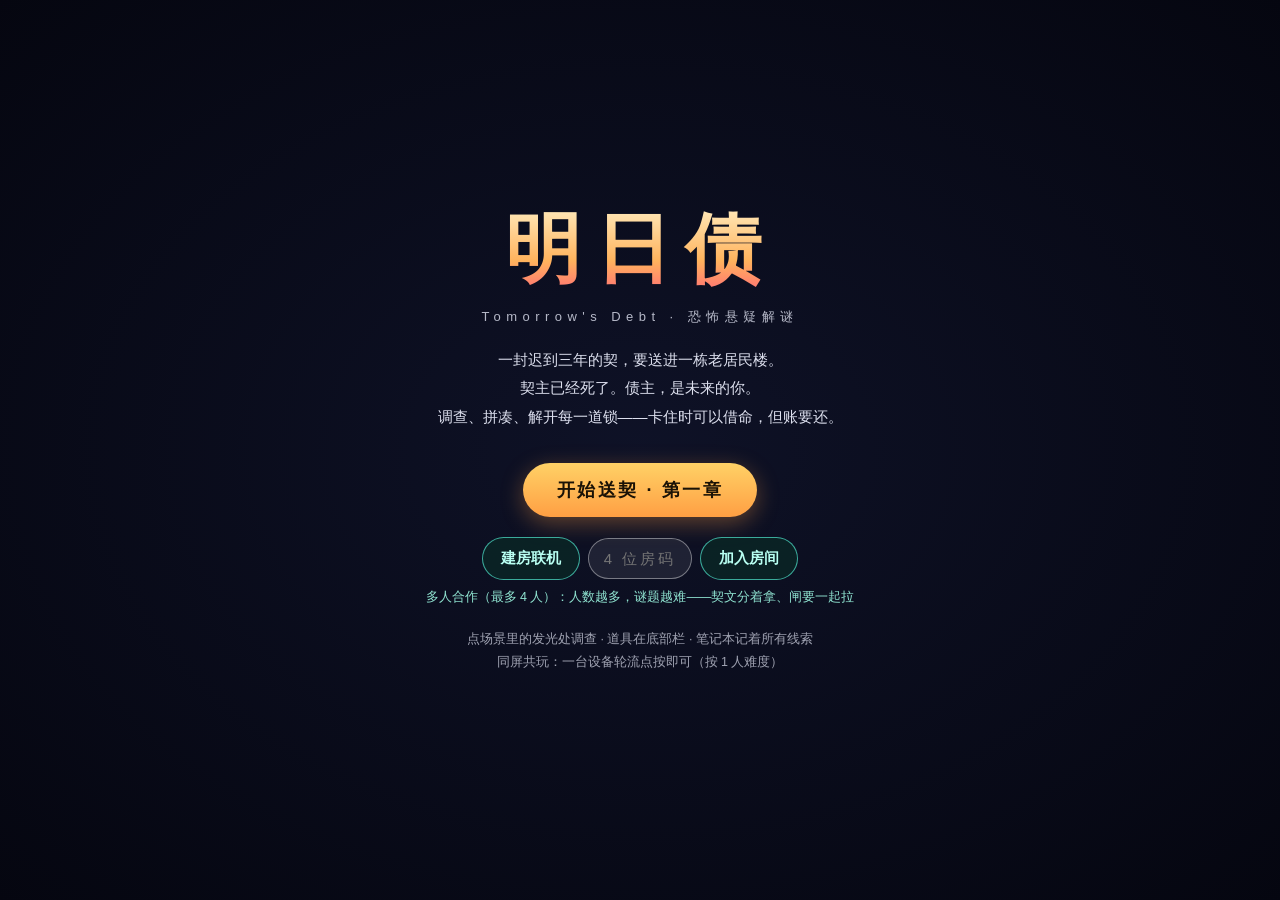
<file: index.html>
<!DOCTYPE html>
<html lang="zh-CN">
<head>
<meta charset="UTF-8">
<meta name="viewport" content="width=device-width, initial-scale=1.0, maximum-scale=1.0, user-scalable=no, viewport-fit=cover">
<meta name="theme-color" content="#0b0e1a">
<title>明日债 · Tomorrow's Debt</title>
<link rel="manifest" href="manifest.webmanifest">
<link rel="icon" href="icon.svg" type="image/svg+xml">
<link rel="stylesheet" href="style.css">
</head>
<body>
<div id="app2">
  <!-- 顶栏 -->
  <div id="topbar" class="hidden">
    <div id="chap-label">第一章 · 老居民楼</div>
    <div class="top-right">
      <span id="debt-chip" title="命债">命债 <b id="debt-n">0</b></span>
      <span id="crew-chip" title="同行人数">1 人</span>
      <button id="btn-note" class="mini-btn wide">笔记本</button>
      <button id="btn-hint" class="mini-btn wide">提示</button>
      <button id="btn-mute2" class="mini-btn">♪</button>
      <button id="btn-fs" class="mini-btn wide">全屏</button>
    </div>
  </div>

  <!-- 场景舞台 -->
  <div id="stage" class="hidden">
    <div id="frame">
      <div id="scene"></div>
      <div id="fx"></div>
      <div id="hotspots"></div>
      <button id="navback" class="hidden">← 回楼道</button>
      <button id="btn-sense">按住 · 感知契纹</button>
      <div id="toast" class="hidden"></div>
    </div>
  </div>

  <!-- 对话框 -->
  <div id="dialog" class="hidden">
    <div id="dlg-name"></div>
    <div id="dlg-text"></div>
    <div id="dlg-choices"></div>
    <div id="dlg-next">▼</div>
  </div>

  <!-- 道具栏 -->
  <div id="invbar" class="hidden"><div id="inv-items"></div><div id="inv-hint">点道具选中，再点一次看详情</div></div>

  <!-- 笔记本 -->
  <div id="notebook" class="overlay2 hidden">
    <div class="sheet">
      <h3>送契人的笔记本</h3>
      <div id="note-body"></div>
      <button class="big-btn" id="btn-note-close">合上</button>
    </div>
  </div>

  <!-- 密码键盘 -->
  <div id="keypad" class="overlay2 hidden">
    <div class="sheet narrow">
      <h3 id="kp-title">密码锁</h3>
      <div id="kp-display">____</div>
      <div id="kp-grid"></div>
      <button class="big-btn ghost" id="btn-kp-cancel">放下</button>
    </div>
  </div>

  <!-- 挂钟 -->
  <div id="clockui" class="overlay2 hidden">
    <div class="sheet narrow">
      <h3>落地挂钟</h3>
      <div id="clock-face">03:00</div>
      <div class="clock-btns">
        <button data-ck="h+">时 +</button><button data-ck="h-">时 −</button>
        <button data-ck="m+">分 +5</button><button data-ck="m-">分 −5</button>
      </div>
      <p class="sheet-note">调好后点「上弦」——钟只认一个时刻。</p>
      <button class="big-btn" id="btn-clock-set">上弦</button>
      <button class="big-btn ghost" id="btn-clock-cancel">先放下</button>
    </div>
  </div>

  <!-- 封门仪式 -->
  <div id="sealui" class="overlay2 hidden">
    <div class="sheet">
      <h3>封门 · 画符</h3>
      <p class="sheet-note" id="seal-note">用手指或鼠标，在门上画一个闭合的圈，圈住中央的契纹。影子在靠近。</p>
      <canvas id="seal-canvas" width="520" height="360"></canvas>
      <div id="seal-timer"></div>
      <button class="big-btn ghost" id="btn-seal-borrow">借命稳印（+1 命债，时间与判定放宽）</button>
      <button class="big-btn ghost" id="btn-seal-giveup">退后一步</button>
    </div>
  </div>

  <!-- 主菜单 -->
  <div id="menu" class="overlay">
    <h1>明日债</h1>
    <p class="subtitle">Tomorrow's Debt · 恐怖悬疑解谜</p>
    <p class="intro">一封迟到三年的契，要送进一栋老居民楼。<br>契主已经死了。债主，是未来的你。<br>调查、拼凑、解开每一道锁——卡住时可以借命，但账要还。</p>
    <button id="btn-start" class="big-btn">开始送契 · 第一章</button>
    <div id="online-box">
      <div class="online-row">
        <button id="btn-host" class="mini-wide">建房联机</button>
        <input id="room-input" maxlength="4" placeholder="4 位房码" autocomplete="off">
        <button id="btn-join" class="mini-wide">加入房间</button>
      </div>
      <p id="net-status">多人合作（最多 4 人）：人数越多，谜题越难——契文分着拿、闸要一起拉</p>
    </div>
    <p class="howto">点场景里的发光处调查 · 道具在底部栏 · 笔记本记着所有线索<br>同屏共玩：一台设备轮流点按即可（按 1 人难度）</p>
    <p id="best-line" class="best"></p>
  </div>

  <!-- 章节结算 -->
  <div id="end" class="overlay hidden">
    <h2 id="end-title"></h2>
    <p id="end-stats"></p>
    <button id="btn-again" class="big-btn">再送一程</button>
    <button id="btn-tomenu" class="big-btn ghost">回主菜单</button>
  </div>
</div>
<script src="peerjs.min.js"></script>
<script src="net.js"></script>
<script src="game.js"></script>
<script>
if ('serviceWorker' in navigator && location.protocol.startsWith('http')) {
  navigator.serviceWorker.register('sw.js').catch(function () {});
}
</script>
</body>
</html>
</file>
<file: style.css>
* { margin: 0; padding: 0; box-sizing: border-box; -webkit-tap-highlight-color: transparent; }
html, body { height: 100%; background: #0b0e1a; overflow: hidden; }
body { font-family: "PingFang SC", "Microsoft YaHei", "Noto Sans SC", sans-serif; color: #eef1ff; }
#app { position: fixed; inset: 0; }
#game { position: absolute; inset: 0; width: 100%; height: 100%; display: block; touch-action: none; }
.hidden { display: none !important; }

/* ---------- HUD ---------- */
#hud { position: absolute; top: 0; left: 0; right: 0; display: flex; justify-content: space-between; align-items: flex-start; padding: calc(10px + env(safe-area-inset-top)) 14px 0; pointer-events: none; z-index: 5; }
.hud-left { min-width: 180px; }
#hpwrap { position: relative; width: 190px; max-width: 42vw; height: 20px; background: rgba(255,255,255,.12); border: 1px solid rgba(255,255,255,.35); border-radius: 10px; overflow: hidden; }
#hpfill { height: 100%; width: 100%; background: linear-gradient(90deg, #ff5d7a, #ffb35d); transition: width .15s; }
#hptext { position: absolute; inset: 0; display: flex; align-items: center; justify-content: center; font-size: 12px; font-weight: 700; text-shadow: 0 1px 2px rgba(0,0,0,.6); }
#p2wrap { position: relative; width: 150px; max-width: 34vw; height: 15px; margin-top: 5px; background: rgba(255,255,255,.10); border: 1px solid rgba(80,230,205,.5); border-radius: 8px; overflow: hidden; }
#p2fill { height: 100%; width: 100%; background: linear-gradient(90deg, #2bd9b8, #37a0e0); transition: width .15s; }
#p2text { position: absolute; inset: 0; display: flex; align-items: center; justify-content: center; font-size: 10px; font-weight: 700; text-shadow: 0 1px 2px rgba(0,0,0,.6); }
#online-box { margin-top: 14px; }
.online-row { display: flex; gap: 8px; justify-content: center; align-items: center; flex-wrap: wrap; }
.mini-wide { padding: 11px 18px; font-size: 14.5px; font-weight: 700; border-radius: 999px; border: 1px solid rgba(80,230,205,.7); background: rgba(10,40,38,.75); color: #b8fff2; cursor: pointer; }
.mini-wide:active { transform: scale(.95); }
#room-input { width: 104px; padding: 11px 8px; font-size: 15px; text-align: center; letter-spacing: .2em; text-transform: uppercase; border-radius: 999px; border: 1px solid rgba(255,255,255,.4); background: rgba(255,255,255,.08); color: #fff; outline: none; }
#net-status { margin-top: 9px; font-size: 12.5px; color: #8fe3d0; min-height: 17px; }
#scene-label { margin-top: 6px; font-size: 14px; font-weight: 700; letter-spacing: .08em; }
#wave-label { font-size: 12px; opacity: .85; }
.hud-right { display: flex; gap: 8px; align-items: center; pointer-events: auto; }
#debt-label, #score-label { background: rgba(10,12,26,.65); border: 1px solid rgba(255,255,255,.25); border-radius: 999px; padding: 6px 12px; font-size: 13px; }
#debt-label b { color: #ff8fa3; font-size: 16px; }
#score-label b { color: #ffd76e; }
.mini-btn { width: 38px; height: 38px; border-radius: 50%; border: 1px solid rgba(255,255,255,.35); background: rgba(10,12,26,.65); color: #fff; font-size: 16px; cursor: pointer; }
.mini-btn:active { transform: scale(.92); }
#debt-alert { position: absolute; top: 64px; left: 50%; transform: translateX(-50%); background: rgba(140,10,30,.8); border: 1px solid #ff8fa3; padding: 6px 18px; border-radius: 999px; font-size: 14px; font-weight: 700; letter-spacing: .2em; animation: pulse 0.7s infinite alternate; }
@keyframes pulse { from { opacity: .65; } to { opacity: 1; } }

/* ---------- 技能按钮 ---------- */
#skills { position: absolute; right: 12px; bottom: calc(14px + env(safe-area-inset-bottom)); display: grid; grid-template-columns: 76px 76px; gap: 10px; z-index: 5; }
.skill-btn { position: relative; height: 64px; border-radius: 16px; border: 2px solid rgba(255,209,102,.75); background: rgba(24,18,6,.72); color: #ffe9b0; cursor: pointer; overflow: hidden; display: flex; flex-direction: column; align-items: center; justify-content: center; gap: 2px; }
.skill-btn .sk-name { font-size: 18px; font-weight: 800; }
.skill-btn .sk-key { font-size: 10px; opacity: .8; }
.skill-btn .sk-cd { position: absolute; left: 0; bottom: 0; height: 4px; width: 0%; background: #ffd166; }
.skill-btn:active { transform: scale(.93); background: rgba(80,58,10,.85); }
.skill-btn.dash { border-color: rgba(140,220,255,.8); background: rgba(8,26,40,.72); color: #c9efff; }
.skill-btn.dash .sk-cd { background: #8cdcff; }
.skill-btn.flash { animation: borrowed .35s; }
@keyframes borrowed { 0% { box-shadow: 0 0 0 0 rgba(255,209,102,.9); } 100% { box-shadow: 0 0 0 18px rgba(255,209,102,0); } }

/* ---------- 覆盖层 ---------- */
.overlay { position: absolute; inset: 0; display: flex; flex-direction: column; align-items: center; justify-content: center; text-align: center; padding: 24px; background: radial-gradient(ellipse at center, rgba(16,20,44,.82), rgba(5,6,16,.94)); z-index: 10; }
.overlay h1 { font-size: clamp(44px, 11vw, 76px); letter-spacing: .18em; font-weight: 900; background: linear-gradient(180deg, #fff2c9, #ffb35d 60%, #ff5d7a); -webkit-background-clip: text; background-clip: text; color: transparent; }
.overlay h2 { font-size: clamp(24px, 6vw, 36px); letter-spacing: .1em; margin-bottom: 14px; }
.subtitle { letter-spacing: .42em; opacity: .75; margin: 6px 0 20px; font-size: 13px; }
.intro { line-height: 1.9; font-size: 15px; opacity: .92; margin-bottom: 26px; }
.big-btn { min-width: 220px; padding: 15px 34px; margin: 6px 0; font-size: 18px; font-weight: 800; letter-spacing: .14em; color: #1a1206; background: linear-gradient(180deg, #ffd166, #ff9f43); border: none; border-radius: 999px; cursor: pointer; box-shadow: 0 6px 22px rgba(255,159,67,.35); }
.big-btn:active { transform: scale(.96); }
.big-btn.ghost { background: rgba(255,255,255,.08); color: #eef1ff; border: 1px solid rgba(255,255,255,.4); box-shadow: none; }
.howto { margin-top: 22px; font-size: 12.5px; line-height: 1.8; opacity: .65; }
.best { margin-top: 10px; font-size: 13px; color: #ffd76e; min-height: 18px; }
#chapter-text, #end-stats { line-height: 2; font-size: 15.5px; max-width: 520px; white-space: pre-line; }
#upgrade-cards { display: flex; gap: 14px; flex-wrap: wrap; justify-content: center; max-width: 720px; }
.up-card { width: 200px; min-height: 138px; padding: 18px 14px; border-radius: 18px; border: 2px solid rgba(255,255,255,.3); background: rgba(24,28,58,.9); color: #eef1ff; cursor: pointer; text-align: center; }
.up-card:active { transform: scale(.96); border-color: #ffd166; }
.up-card .up-name { font-size: 19px; font-weight: 800; color: #ffd76e; margin-bottom: 8px; }
.up-card .up-desc { font-size: 13px; line-height: 1.7; opacity: .9; }
@media (max-width: 560px) {
  .up-card { width: 44vw; min-height: 120px; }
  #skills { grid-template-columns: 68px 68px; }
  .skill-btn { height: 58px; }
}

/* ================= v0.4 解谜版 UI ================= */
#app2 { position: fixed; inset: 0; display: flex; flex-direction: column; background: #07080f; }
#topbar { display: flex; justify-content: space-between; align-items: center; padding: calc(8px + env(safe-area-inset-top)) 12px 8px; gap: 8px; z-index: 6; }
#chap-label { font-size: 14px; font-weight: 800; letter-spacing: .08em; white-space: nowrap; overflow: hidden; text-overflow: ellipsis; }
.top-right { display: flex; gap: 6px; align-items: center; flex-shrink: 0; }
#debt-chip, #crew-chip { background: rgba(255,255,255,.07); border: 1px solid rgba(255,255,255,.22); border-radius: 999px; padding: 7px 10px; font-size: 12.5px; white-space: nowrap; }
.mini-btn { flex-shrink: 0; }
#debt-chip b { color: #ff8fa3; font-size: 15px; }
.mini-btn.wide { width: auto; padding: 0 13px; border-radius: 999px; font-size: 13px; font-weight: 700; }
#stage { flex: 1; min-height: 0; width: 100%; display: flex; align-items: center; justify-content: center; }
#frame { position: relative; aspect-ratio: 3 / 2; width: min(100%, calc((100dvh - 240px) * 1.5)); max-width: 980px; }
body.fs, body.theater { background: #000; }
body.fs #app, body.theater #app { max-width: none; }
body.fs #frame, body.theater #frame { width: min(100%, calc((100dvh - 185px) * 1.5)); max-width: none; }
body.fs #dialog, body.fs #invbar, body.theater #dialog, body.theater #invbar { max-width: 920px; margin-left: auto; margin-right: auto; width: 100%; }
#scene { position: absolute; inset: 0; }
#scene svg { width: 100%; height: 100%; display: block; }
#scene img.photo { position: absolute; inset: 0; width: 100%; height: 100%; object-fit: cover; display: block; }
#fx { position: absolute; inset: 0; pointer-events: none; z-index: 3; }
.fx-dark { position: absolute; inset: 0; background: rgba(3,4,10,.88); display: flex; align-items: center; justify-content: center; }
.fx-dark p { color: #5f6c8a; font-size: 16.5px; text-align: center; line-height: 1.9; padding: 0 30px; }
.door-open { position: absolute; background: linear-gradient(180deg, #05060a, #0d0a08); box-shadow: inset 0 0 42px rgba(0,0,0,.95), inset 0 0 10px rgba(255,170,80,.22); }
.tv-static { position: absolute; background: repeating-linear-gradient(0deg, #3a4152 0 3px, rgba(89,98,116,.6) 3px 5px, rgba(35,40,51,.6) 5px 8px); opacity: .85; animation: tvjump .18s infinite steps(2); }
@keyframes tvjump { from { transform: translateY(0); } to { transform: translateY(2px); } }
.tv-full { position: absolute; inset: 0; pointer-events: auto; cursor: pointer; }
.tv-full img { width: 100%; height: 100%; object-fit: cover; display: block; }
.paper { position: absolute; background: #e6ddc4; border: 1px solid #b8ab84; transform: rotate(-3deg); box-shadow: 0 2px 8px rgba(0,0,0,.5); }
.flame { position: absolute; width: 2.2%; height: 5.4%; transform: translateX(-50%); background: radial-gradient(ellipse at 50% 78%, #fff3b0 0%, #ffb347 42%, rgba(255,120,40,.55) 68%, rgba(255,90,20,0) 78%); border-radius: 50% 50% 50% 50% / 62% 62% 38% 38%; animation: flick .3s infinite alternate; }
@keyframes flick { from { transform: translateX(-50%) scaleY(1); } to { transform: translateX(-50%) scaleY(1.14); } }
.shadow-fig { position: absolute; opacity: .82; filter: blur(1.5px); }
.shadow-fig .sf-body { position: absolute; left: 0; right: 0; top: 16%; bottom: 0; background: rgba(4,4,9,.88); border-radius: 46% 46% 6% 6% / 26% 26% 4% 4%; }
.shadow-fig .sf-head { position: absolute; left: 50%; top: 0; width: 44%; aspect-ratio: 1; transform: translateX(-50%); background: rgba(4,4,9,.9); border-radius: 50%; }
.shadow-fig .sf-eye { position: absolute; top: 7.5%; width: 7%; aspect-ratio: 1; border-radius: 50%; background: #ff5d6e; box-shadow: 0 0 7px 2px rgba(255,60,90,.55); }
.ward-open { position: absolute; background: linear-gradient(180deg, #0a0705, #141008); box-shadow: inset 0 0 30px rgba(0,0,0,.9); }
.safe-box { position: absolute; background: #23262e; border: 2px solid #4a5163; border-radius: 7px; }
.safe-box .dial { position: absolute; left: 50%; top: 34%; width: 26%; aspect-ratio: 1; transform: translateX(-50%); border-radius: 50%; border: 2.5px solid #6a7387; background: #171a21; }
.safe-box.open { background: #101216; }
.safe-box.open .dial { left: 12%; }
.sw-on { position: absolute; width: 10px; height: 10px; border-radius: 50%; background: #7dd87d; box-shadow: 0 0 8px 2px rgba(110,255,140,.5); transform: translate(-50%, -50%); }
#hotspots { position: absolute; inset: 0; }
.hs { position: absolute; border: none; border-radius: 10px; background: transparent; cursor: pointer; padding: 0; }
.hs:hover { background: radial-gradient(ellipse at center, rgba(255,196,96,.14) 0%, rgba(255,196,96,0) 65%); }
#stage.sensing .hs { background: radial-gradient(ellipse at center, rgba(255,196,96,.30) 0%, rgba(255,196,96,.10) 45%, rgba(255,196,96,0) 68%); animation: sensePulse 1.7s ease-in-out infinite; }
@keyframes sensePulse { 0%, 100% { opacity: .55; } 50% { opacity: 1; } }
.hs:active { background: radial-gradient(ellipse at center, rgba(255,196,96,.30) 0%, rgba(255,196,96,0) 65%); }
#btn-sense { position: absolute; right: 12px; bottom: 12px; z-index: 8; padding: 11px 16px; border-radius: 999px; border: 1.5px solid rgba(255,215,110,.45); background: rgba(24,18,6,.85); color: #ffe9b0; font-size: 13.5px; font-weight: 700; cursor: pointer; touch-action: none; user-select: none; -webkit-user-select: none; }
#btn-sense:active { transform: scale(.95); background: rgba(80,58,10,.9); }
#scene canvas { width: 100%; height: 100%; display: block; filter: brightness(1.14); }
#scene svg { filter: brightness(1.14); }
.hs .hs-tag { position: absolute; left: 50%; bottom: -22px; transform: translateX(-50%); white-space: nowrap; font-size: 11.5px; color: #ffe9a8; background: rgba(5,6,14,.85); padding: 2.5px 9px; border-radius: 999px; opacity: 0; pointer-events: none; display: none; }
.hs:active .hs-tag, .hs:hover .hs-tag { opacity: 1; }
#navback { position: absolute; left: 12px; bottom: 12px; z-index: 8; padding: 11px 18px; border-radius: 999px; border: 1.5px solid rgba(255,255,255,.4); background: rgba(10,12,24,.88); color: #eef1ff; font-size: 14px; font-weight: 700; cursor: pointer; }
#navback:active { transform: scale(.95); }
#toast { position: absolute; top: 14px; left: 50%; transform: translateX(-50%); background: rgba(20,8,12,.88); border: 1px solid rgba(255,143,163,.65); color: #ffd9de; padding: 8px 18px; border-radius: 999px; font-size: 13.5px; z-index: 7; max-width: 92%; text-align: center; }
#dialog { margin: 8px auto 0; width: min(96%, 980px); min-height: 96px; background: rgba(13,15,30,.96); border: 1px solid rgba(255,255,255,.25); border-radius: 14px; padding: 12px 16px 10px; position: relative; cursor: pointer; z-index: 6; }
#dlg-name { font-size: 12px; color: #ffd76e; font-weight: 800; letter-spacing: .15em; margin-bottom: 4px; }
#dlg-text { font-size: 15.5px; line-height: 1.75; white-space: pre-line; }
#dlg-next { position: absolute; right: 12px; bottom: 6px; font-size: 11px; opacity: .7; animation: pulse 0.8s infinite alternate; }
#dlg-choices { display: flex; gap: 8px; flex-wrap: wrap; margin-top: 8px; }
.dlg-choice { padding: 10px 16px; border-radius: 999px; border: 1.5px solid rgba(255,209,102,.7); background: rgba(50,36,8,.85); color: #ffe9b0; font-size: 14px; font-weight: 700; cursor: pointer; }
.dlg-choice:active { transform: scale(.96); }
.dlg-choice.borrow { border-color: rgba(255,110,130,.8); background: rgba(60,12,22,.85); color: #ffc2cc; }
#invbar { width: min(96%, 980px); margin: 8px auto calc(10px + env(safe-area-inset-bottom)); z-index: 6; }
#inv-items { display: flex; gap: 8px; flex-wrap: wrap; min-height: 46px; }
.inv-item { min-width: 64px; padding: 9px 10px; border-radius: 12px; border: 1.5px solid rgba(255,255,255,.3); background: rgba(23,26,50,.95); color: #eef1ff; font-size: 13px; font-weight: 700; cursor: pointer; text-align: center; }
.inv-item small { display: block; font-size: 10px; font-weight: 400; opacity: .65; margin-top: 2px; }
.inv-item.sel { border-color: #ffd166; background: rgba(80,58,10,.9); box-shadow: 0 0 0 2px rgba(255,209,102,.35); }
.inv-item:active { transform: scale(.95); }
#inv-hint { font-size: 11px; opacity: .55; margin-top: 5px; }
.overlay2 { position: fixed; inset: 0; background: rgba(3,4,10,.82); display: flex; align-items: center; justify-content: center; z-index: 20; padding: 16px; }
.sheet { width: min(94vw, 560px); max-height: 88vh; overflow-y: auto; background: #12142a; border: 1px solid rgba(255,255,255,.28); border-radius: 18px; padding: 20px; text-align: left; }
.sheet.narrow { width: min(94vw, 380px); text-align: center; }
.sheet h3 { font-size: 18px; letter-spacing: .1em; margin-bottom: 12px; text-align: center; }
.sheet-note { font-size: 13px; line-height: 1.7; opacity: .8; text-align: center; margin-bottom: 10px; }
#note-body { font-size: 14px; line-height: 1.85; white-space: pre-line; }
#note-body .nb-sec { color: #ffd76e; font-weight: 800; }
#kp-display { font-size: 30px; letter-spacing: .5em; text-align: center; background: rgba(0,0,0,.45); border: 1px solid rgba(255,255,255,.25); border-radius: 10px; padding: 10px 0 10px .5em; margin-bottom: 12px; font-family: ui-monospace, monospace; }
#kp-grid { display: flex; flex-wrap: wrap; gap: 8px; margin-bottom: 12px; }
.kp-key { flex: 0 0 calc(33.333% - 6px); padding: 15px 0; font-size: 19px; font-weight: 800; border-radius: 12px; border: 1.5px solid rgba(255,255,255,.3); background: rgba(255,255,255,.06); color: #fff; cursor: pointer; }
.kp-key:active { transform: scale(.94); background: rgba(255,209,102,.25); }
#clock-face { font-size: 44px; text-align: center; font-family: ui-monospace, monospace; letter-spacing: .12em; margin: 6px 0 14px; color: #ffe9a8; }
.clock-btns { display: grid; grid-template-columns: repeat(4, 1fr); gap: 7px; margin-bottom: 12px; }
.clock-btns button { padding: 12px 0; font-size: 14px; font-weight: 700; border-radius: 10px; border: 1.5px solid rgba(255,255,255,.3); background: rgba(255,255,255,.06); color: #fff; cursor: pointer; }
.clock-btns button:active { transform: scale(.94); }
#seal-canvas { width: 100%; height: auto; background: radial-gradient(ellipse at center, #241722, #0d0710); border: 1px solid rgba(255,143,163,.4); border-radius: 12px; touch-action: none; }
#seal-timer { text-align: center; font-size: 14px; color: #ff8fa3; margin: 8px 0; min-height: 20px; }
.sheet .big-btn { width: 100%; margin-top: 8px; }
</file>
